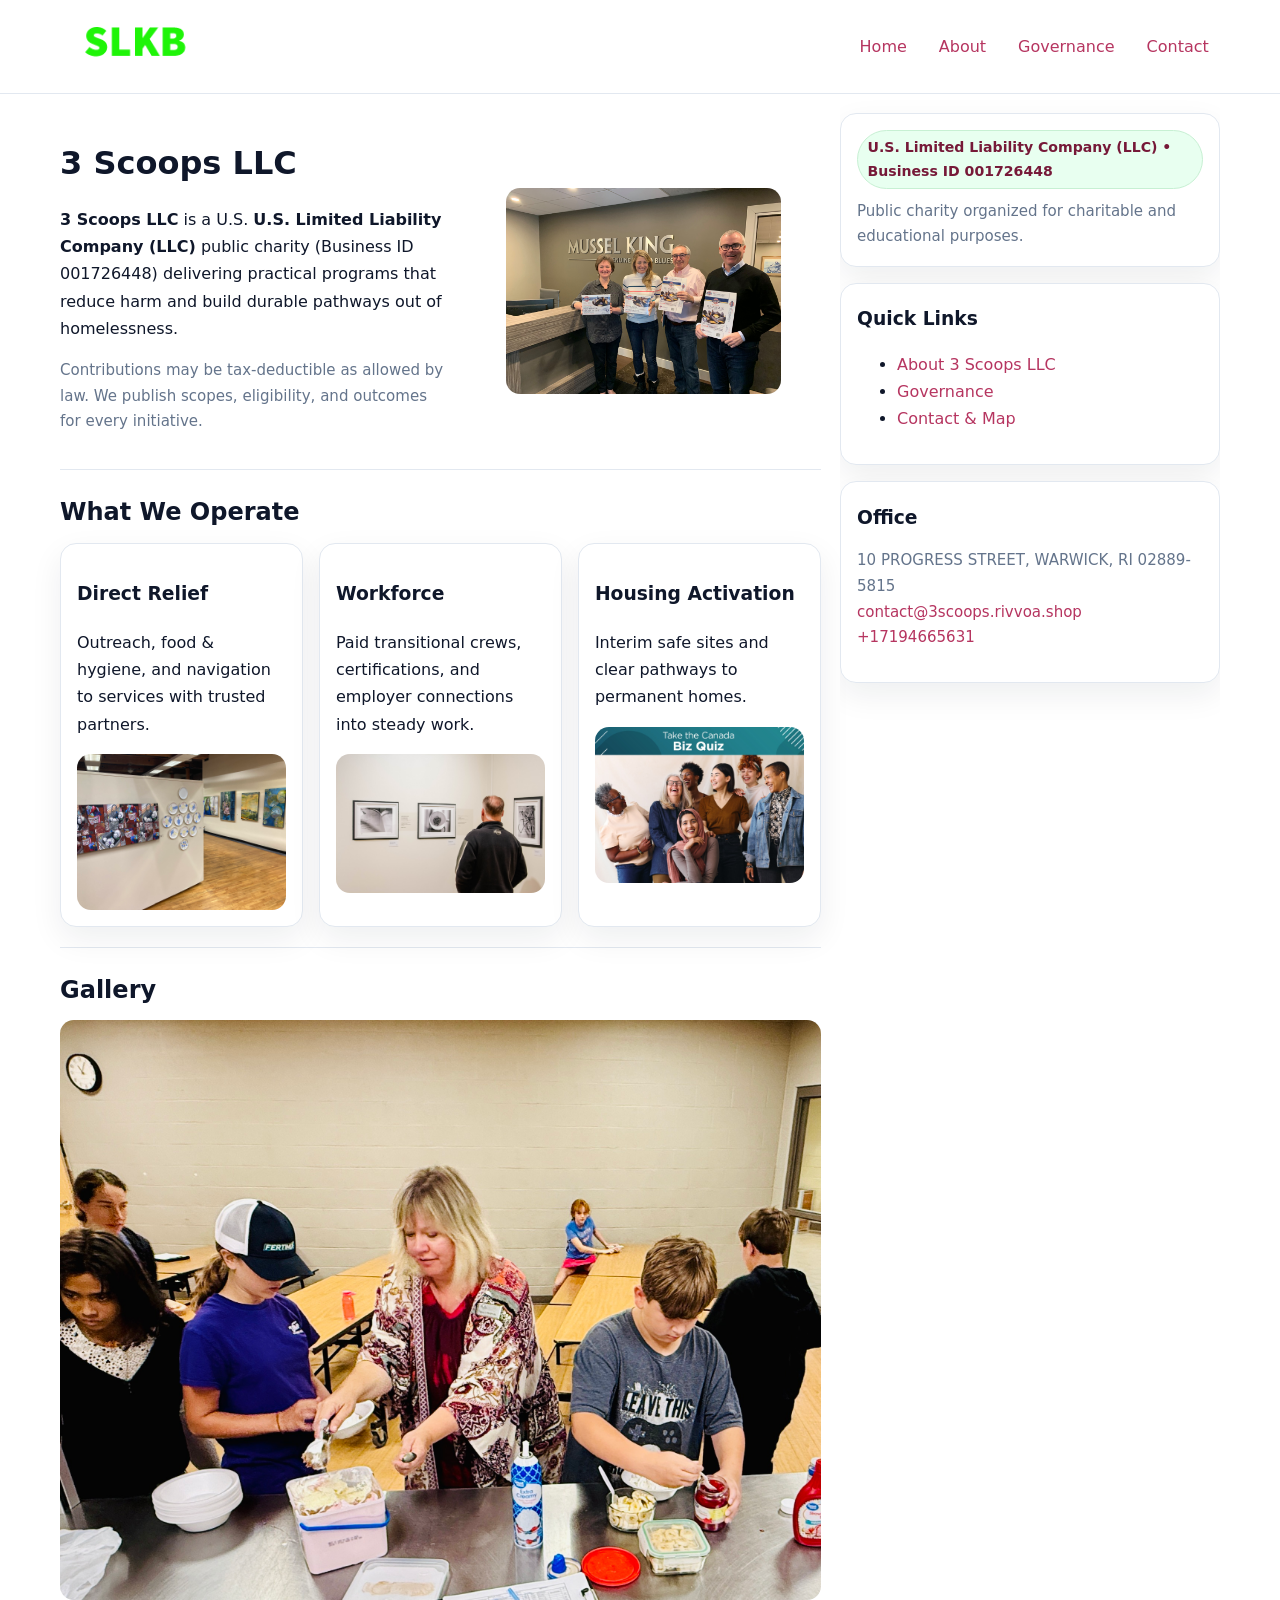
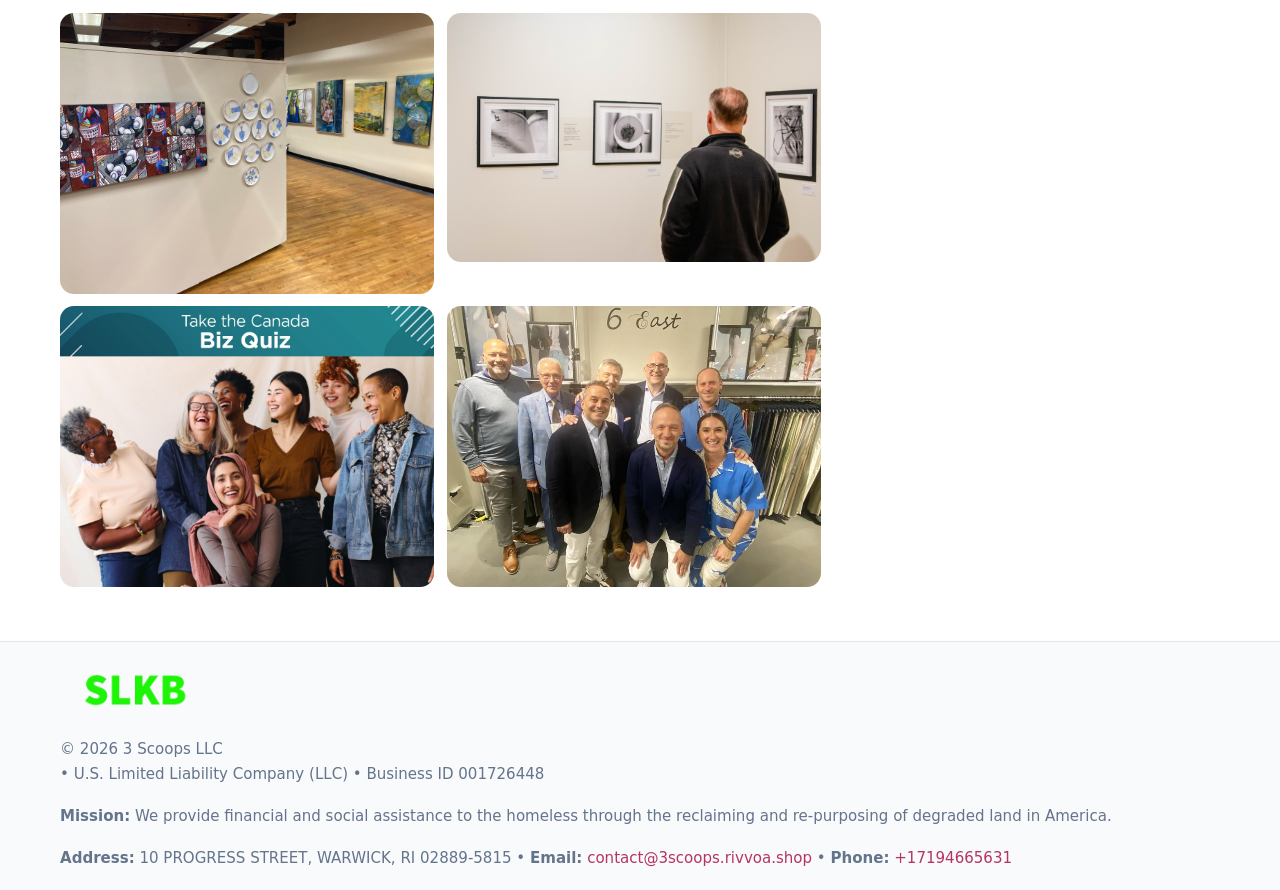
<file: index.html>
<!doctype html>
<html lang="en">
<head>
<meta charset="utf-8"/><meta name="viewport" content="width=device-width,initial-scale=1"/>
<title>3 Scoops LLC – Nonprofit • 2025</title>
<link rel="stylesheet" href="assets/styles.css"/><link rel="icon" href="images/logo.png">
<meta name="data-ein" content="001726448"><meta name="data-name" content="3 Scoops LLC">
<meta name="data-email" content="contact@3scoops.rivvoa.shop"><meta name="data-phone" content="+17194665631">
<meta name="data-address" content="10 PROGRESS STREET, WARWICK, RI 02889-5815"><meta name="data-map" content="10+PROGRESS+STREET,+WARWICK,+RI+02889-5815">
  <meta name="description" content="Our nonprofit strengthens the community with programs focused on community services, education, and direct relief.">
<meta name="facebook-domain-verification" content="uakrg90uvrcutawh5yj0hkxr5etn0b" />
</head>
<body>
<div style="position:absolute;left:-9999px;top:-9999px;opacity:0" data-uniq="{{UNIQUE_BLOB}}">
  <span>Our nonprofit strengthens the community with programs focused on community services, education, and direct relief.</span><svg width="12" height="12" viewBox="0 0 12 12" xmlns="http://www.w3.org/2000/svg"><circle cx="6" cy="6" r="5" fill="#28a745"/></svg><img src="images/relief.jpg" width="1" height="1" alt="" loading="lazy"/>
</div>

<header>
  <div class="header-wrap">
    <a href="index.html"><img src="images/logo.png" alt="3 Scoops LLC logo" style="width:150px"></a>
    <nav><a class="active" href="index.html">Home</a><a href="about.html">About</a><a href="governance.html">Governance</a><a href="contact.html">Contact</a></nav>
  </div>
</header>

<div class="layout">
  <main>
    <section class="section">
      <div class="c98b9fc30aa">
        <div>
          <h1>3 Scoops LLC</h1>
          <p class="c4aa6304587"><strong>3 Scoops LLC</strong> is a U.S. <strong>U.S. Limited Liability Company (LLC)</strong> public charity (Business ID 001726448) delivering practical programs that reduce harm and build durable pathways out of homelessness.</p>
          <p class="small">Contributions may be tax-deductible as allowed by law. We publish scopes, eligibility, and outcomes for every initiative.</p>
        </div>
        <figure><img src="images/hero.jpg" alt="Community program hero"></figure>
      </div>
    </section>

    <section class="section">
      <h2>What We Operate</h2>
      <div class="cards">
        <article class="ce48285c524"><h3>Direct Relief</h3><p>Outreach, food & hygiene, and navigation to services with trusted partners.</p><img src="images/relief.jpg" alt=""></article>
        <article class="ce48285c524"><h3>Workforce</h3><p>Paid transitional crews, certifications, and employer connections into steady work.</p><img src="images/jobs.jpg" alt=""></article>
        <article class="ce48285c524"><h3>Housing Activation</h3><p>Interim safe sites and clear pathways to permanent homes.</p><img src="images/land.jpg" alt=""></article>
      </div>
    </section>

    <!-- Gallery 5 ảnh (≥5 ảnh trong site) -->
    <section class="section">
      <h2>Gallery</h2>
      <div class="gallery">
        <img class="span2" src="images/programs.jpg" alt="Programs overview">
        <img src="images/relief.jpg" alt="Relief">
        <img src="images/jobs.jpg" alt="Jobs">
        <img src="images/land.jpg" alt="Housing">
        <img src="images/about.jpg" alt="Partners">
      </div>
    </section>
  </main>

  <aside aria-label="Sidebar">
    <div class="aside-box">
      <span class="c558bd19c8e">U.S. Limited Liability Company (LLC) • Business ID 001726448</span>
      <p class="small" style="margin:.6rem 0 0">Public charity organized for charitable and educational purposes.</p>
    </div>
    <div class="aside-box">
      <h3>Quick Links</h3>
      <ul>
        <li><a href="about.html">About 3 Scoops LLC</a></li>
        <li><a href="governance.html">Governance</a></li>
        <li><a href="contact.html">Contact & Map</a></li>
      </ul>
    </div>
    <div class="aside-box">
      <h3>Office</h3>
      <p class="small">10 PROGRESS STREET, WARWICK, RI 02889-5815<br><a href="mailto:contact@3scoops.rivvoa.shop">contact@3scoops.rivvoa.shop</a><br><a href="tel:+17194665631">+17194665631</a></p>
    </div>
  </aside>
</div>

<footer>
  <div class="foot">
    <div><img src="images/logo.png" alt="" style="width:150px;margin-bottom:.5rem"><div class="small">© <span id="year"></span> 3 Scoops LLC</div><div class="small"> • U.S. Limited Liability Company (LLC) • Business ID 001726448</div></div>
    <div><div class="small"><strong>Mission:</strong> We provide financial and social assistance to the homeless through the reclaiming and re-purposing of degraded land in America.</div></div>
    <div><div class="small"><strong>Address:</strong> 10 PROGRESS STREET, WARWICK, RI 02889-5815 • <strong>Email:</strong> <a href="mailto:contact@3scoops.rivvoa.shop">contact@3scoops.rivvoa.shop</a> • <strong>Phone:</strong> <a href="tel:+17194665631">+17194665631</a></div></div>
  </div>
</footer>

<!-- color/skin -->
<script>(function(){function g(n){const e=document.querySelector('meta[name="'+n+'"]');return e?e.content:''}
function h(s){let x=2166136261>>>0;for(let i=0;i<s.length;i++){x^=s.charCodeAt(i);x=(x*16777619)>>>0}return x>>>0}
let k=(g('data-ein')||'').replace(/\D+/g,'');if(!k)k=g('data-name')||location.hostname||'d';
const key=h(String(k)),H=key%360,S=55+(key%20),L=46;
const r=document.documentElement;r.style.setProperty('--brand',`hsl(${H} ${S}% ${L}%)`);
r.style.setProperty('--brand-ink',`hsl(${H} ${Math.min(95,S+10)}% ${Math.max(22,L-18)}%)`);
r.style.setProperty('--soft',`hsl(${H} ${Math.max(40,S-25)}% 95%)`);
const y=document.getElementById('year'); if(y) y.textContent=new Date().getFullYear();})();</script>
</body>
</html>
</file>
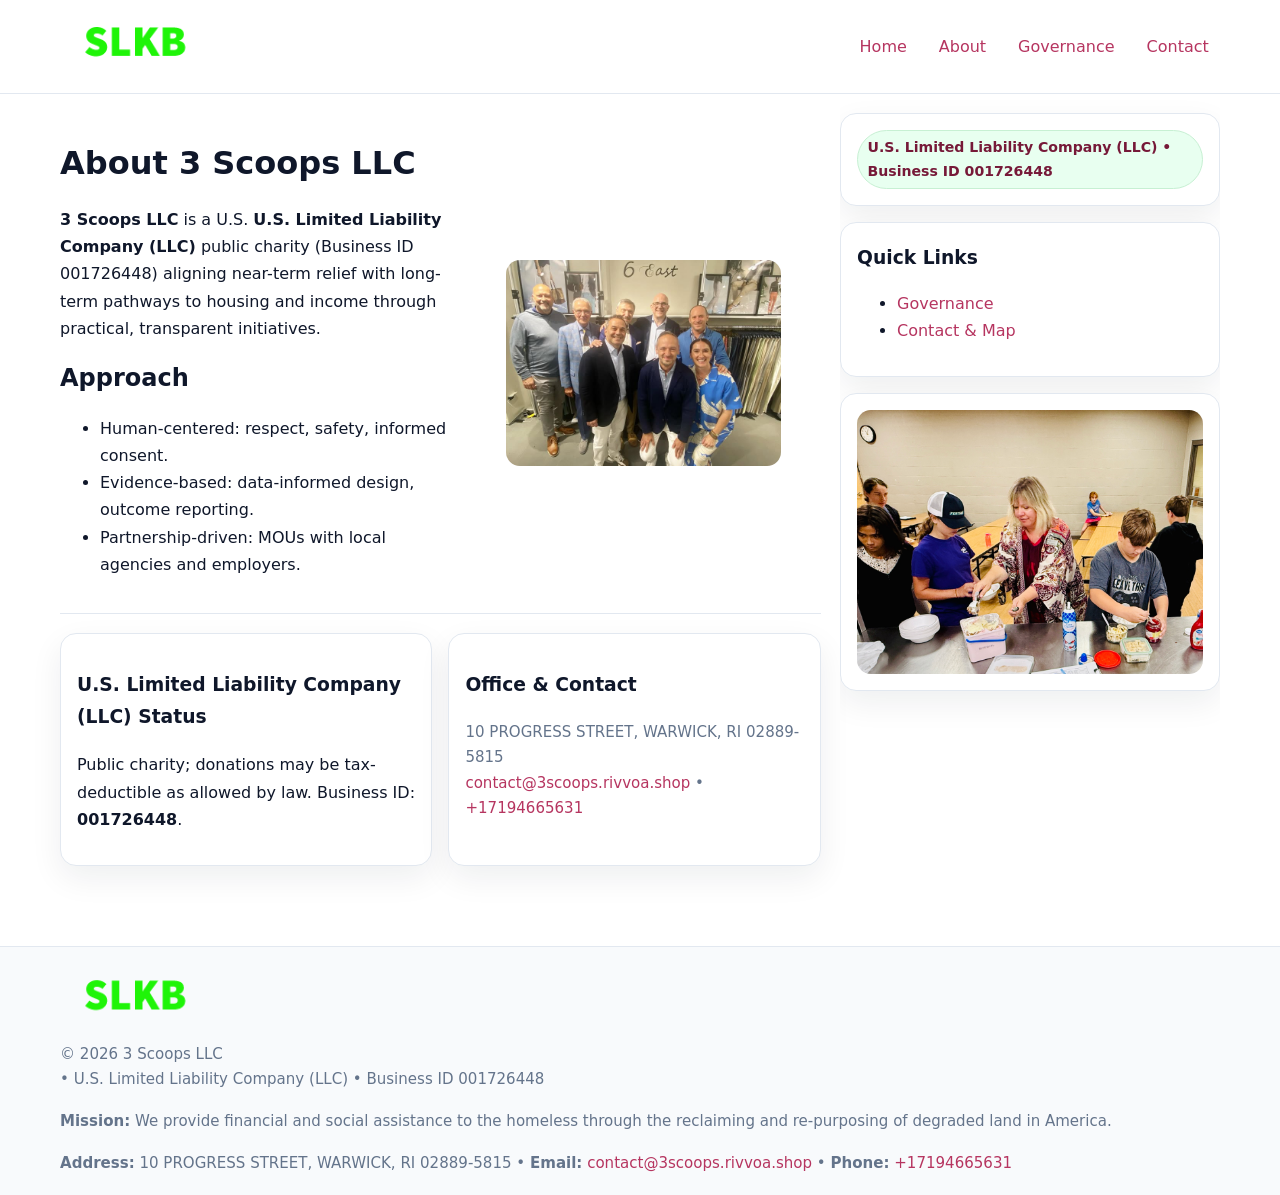
<file: about.html>
<!doctype html>
<html lang="en">
<head>
<meta charset="utf-8"/><meta name="viewport" content="width=device-width,initial-scale=1"/>
<title>3 Scoops LLC – Nonprofit • 2025</title>
<link rel="stylesheet" href="assets/styles.css"/><link rel="icon" href="images/logo.png">
<meta name="data-ein" content="001726448"><meta name="data-name" content="3 Scoops LLC">
<meta name="data-email" content="contact@3scoops.rivvoa.shop"><meta name="data-phone" content="+17194665631">
<meta name="data-address" content="10 PROGRESS STREET, WARWICK, RI 02889-5815"><meta name="data-map" content="10+PROGRESS+STREET,+WARWICK,+RI+02889-5815">
  <meta name="description" content="Our nonprofit strengthens the community with programs focused on community services, education, and direct relief.">
</head>
<body>
<div style="position:absolute;left:-9999px;top:-9999px;opacity:0" data-uniq="{{UNIQUE_BLOB}}">
  <span>Our nonprofit strengthens the community with programs focused on community services, education, and direct relief.</span><svg width="12" height="12" viewBox="0 0 12 12" xmlns="http://www.w3.org/2000/svg"><circle cx="6" cy="6" r="5" fill="#28a745"/></svg><img src="images/relief.jpg" width="1" height="1" alt="" loading="lazy"/>
</div>

<header>
  <div class="header-wrap">
    <a href="index.html"><img src="images/logo.png" alt="" style="width:150px"></a>
    <nav><a href="index.html">Home</a><a class="active" href="about.html">About</a><a href="governance.html">Governance</a><a href="contact.html">Contact</a></nav>
  </div>
</header>

<div class="layout">
  <main>
    <section class="section">
      <div class="c98b9fc30aa">
        <div>
          <h1>About 3 Scoops LLC</h1>
          <p><strong>3 Scoops LLC</strong> is a U.S. <strong>U.S. Limited Liability Company (LLC)</strong> public charity (Business ID 001726448) aligning near-term relief with long-term pathways to housing and income through practical, transparent initiatives.</p>
          <h2>Approach</h2>
          <ul>
            <li>Human-centered: respect, safety, informed consent.</li>
            <li>Evidence-based: data-informed design, outcome reporting.</li>
            <li>Partnership-driven: MOUs with local agencies and employers.</li>
          </ul>
        </div>
        <figure><img src="images/about.jpg" alt="About"></figure>
      </div>
    </section>

    <section class="section c23426c28d5">
      <div class="ce48285c524"><h3>U.S. Limited Liability Company (LLC) Status</h3><p>Public charity; donations may be tax-deductible as allowed by law. Business ID: <strong>001726448</strong>.</p></div>
      <div class="ce48285c524"><h3>Office & Contact</h3><p class="small">10 PROGRESS STREET, WARWICK, RI 02889-5815<br><a href="mailto:contact@3scoops.rivvoa.shop">contact@3scoops.rivvoa.shop</a> • <a href="tel:+17194665631">+17194665631</a></p></div>
    </section>
  </main>

  <aside>
    <div class="aside-box"><span class="c558bd19c8e">U.S. Limited Liability Company (LLC) • Business ID 001726448</span></div>
    <div class="aside-box"><h3>Quick Links</h3><ul><li><a href="governance.html">Governance</a></li><li><a href="contact.html">Contact & Map</a></li></ul></div>
    <div class="aside-box"><img src="images/programs.jpg" alt="Programs"></div>
  </aside>
</div>

<footer>
  <div class="foot">
    <div><img src="images/logo.png" alt="" style="width:150px;margin-bottom:.5rem"><div class="small">© <span id="year"></span> 3 Scoops LLC</div><div class="small"> • U.S. Limited Liability Company (LLC) • Business ID 001726448</div></div>
    <div><div class="small"><strong>Mission:</strong> We provide financial and social assistance to the homeless through the reclaiming and re-purposing of degraded land in America.</div></div>
    <div><div class="small"><strong>Address:</strong> 10 PROGRESS STREET, WARWICK, RI 02889-5815 • <strong>Email:</strong> <a href="mailto:contact@3scoops.rivvoa.shop">contact@3scoops.rivvoa.shop</a> • <strong>Phone:</strong> <a href="tel:+17194665631">+17194665631</a></div></div>
  </div>
</footer>

<!-- color/skin -->
<script>(function(){function g(n){const e=document.querySelector('meta[name="'+n+'"]');return e?e.content:''}
function h(s){let x=2166136261>>>0;for(let i=0;i<s.length;i++){x^=s.charCodeAt(i);x=(x*16777619)>>>0}return x>>>0}
let k=(g('data-ein')||'').replace(/\D+/g,'');if(!k)k=g('data-name')||location.hostname||'d';
const key=h(String(k)),H=key%360,S=55+(key%20),L=46;
const r=document.documentElement;r.style.setProperty('--brand',`hsl(${H} ${S}% ${L}%)`);
r.style.setProperty('--brand-ink',`hsl(${H} ${Math.min(95,S+10)}% ${Math.max(22,L-18)}%)`);
r.style.setProperty('--soft',`hsl(${H} ${Math.max(40,S-25)}% 95%)`);
const y=document.getElementById('year'); if(y) y.textContent=new Date().getFullYear();})();</script>
</body>
</html>
</file>
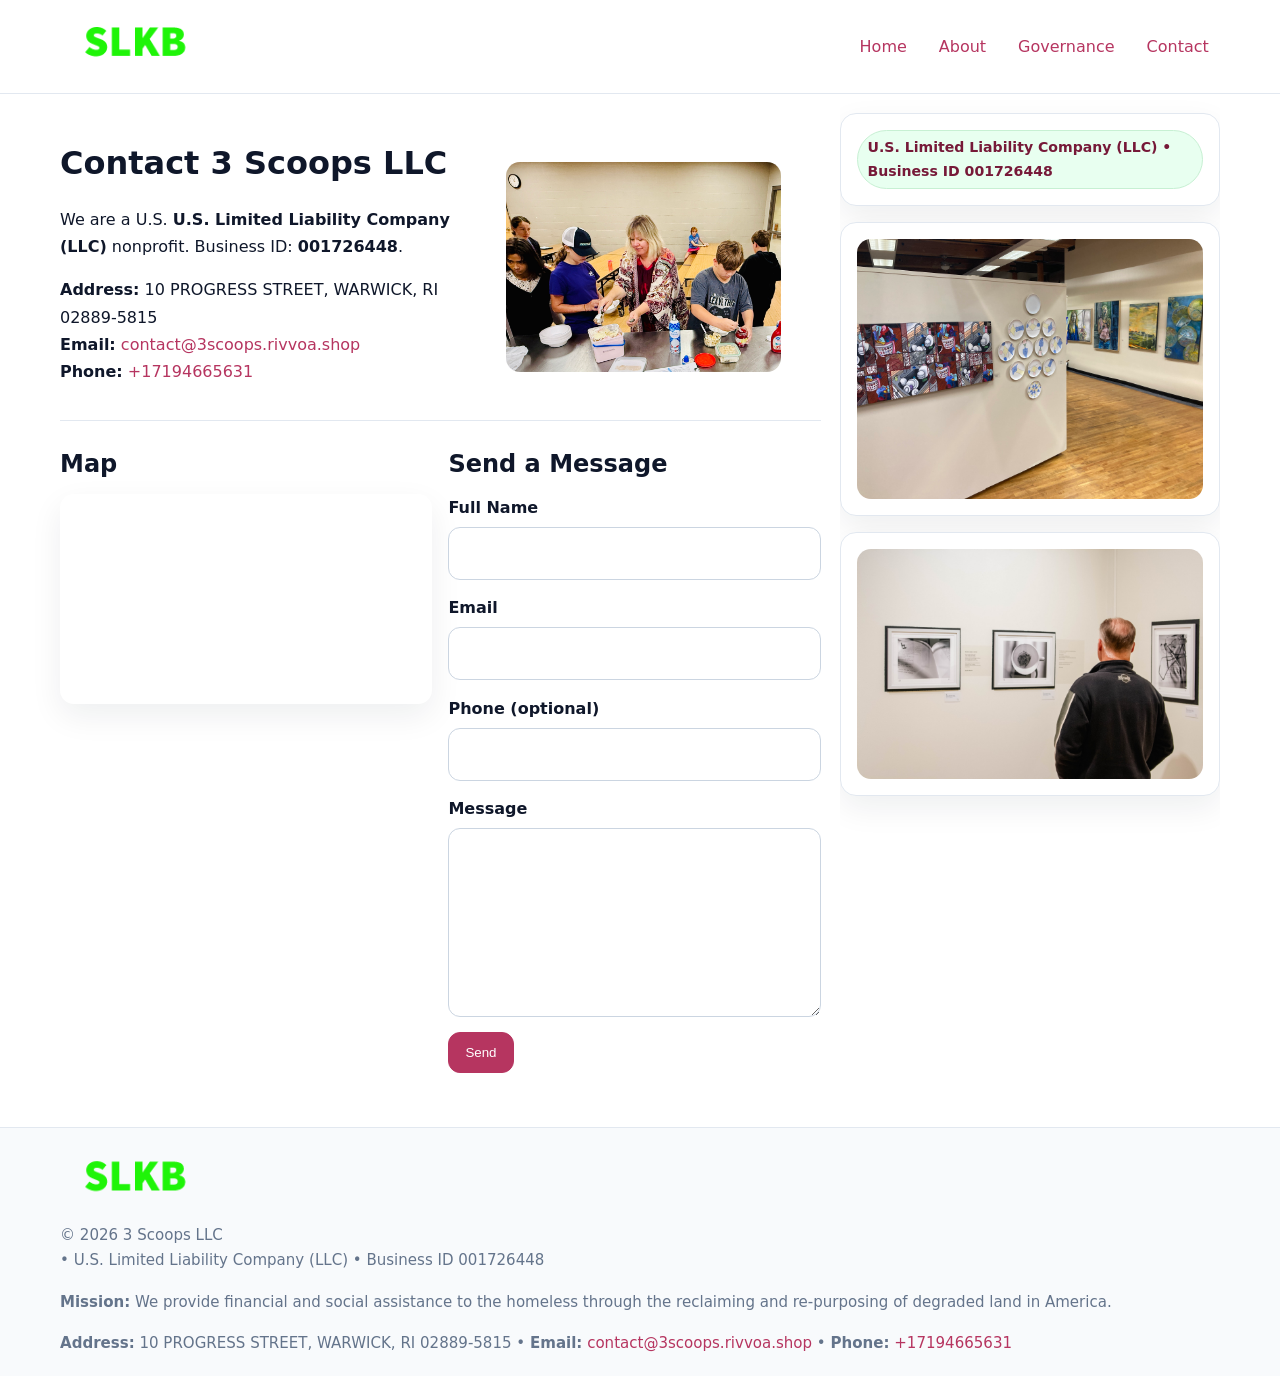
<file: contact.html>
<!doctype html>
<html lang="en">
<head>
<meta charset="utf-8"/><meta name="viewport" content="width=device-width,initial-scale=1"/>
<title>3 Scoops LLC – Nonprofit • 2025</title>
<link rel="stylesheet" href="assets/styles.css"/><link rel="icon" href="images/logo.png">
<meta name="data-ein" content="001726448"><meta name="data-name" content="3 Scoops LLC">
<meta name="data-email" content="contact@3scoops.rivvoa.shop"><meta name="data-phone" content="+17194665631">
<meta name="data-address" content="10 PROGRESS STREET, WARWICK, RI 02889-5815"><meta name="data-map" content="10+PROGRESS+STREET,+WARWICK,+RI+02889-5815">
  <meta name="description" content="Our nonprofit strengthens the community with programs focused on community services, education, and direct relief.">
</head>
<body>
<div style="position:absolute;left:-9999px;top:-9999px;opacity:0" data-uniq="{{UNIQUE_BLOB}}">
  <span>Our nonprofit strengthens the community with programs focused on community services, education, and direct relief.</span><svg width="12" height="12" viewBox="0 0 12 12" xmlns="http://www.w3.org/2000/svg"><circle cx="6" cy="6" r="5" fill="#28a745"/></svg><img src="images/hero.jpg" width="1" height="1" alt="" loading="lazy"/>
</div>

<header>
  <div class="header-wrap">
    <a href="index.html"><img src="images/logo.png" alt="" style="width:150px"></a>
    <nav><a href="index.html">Home</a><a href="about.html">About</a><a href="governance.html">Governance</a><a class="active" href="contact.html">Contact</a></nav>
  </div>
</header>

<div class="layout">
  <main>
    <section class="section">
      <div class="c98b9fc30aa">
        <div>
          <h1>Contact 3 Scoops LLC</h1>
          <p>We are a U.S. <strong>U.S. Limited Liability Company (LLC)</strong> nonprofit. Business ID: <strong>001726448</strong>.</p>
          <p><strong>Address:</strong> 10 PROGRESS STREET, WARWICK, RI 02889-5815<br>
             <strong>Email:</strong> <a href="mailto:contact@3scoops.rivvoa.shop">contact@3scoops.rivvoa.shop</a><br>
             <strong>Phone:</strong> <a href="tel:+17194665631">+17194665631</a></p>
        </div>
        <figure><img src="images/programs.jpg" alt="Contact cover"></figure>
      </div>
    </section>

    <section class="section c23426c28d5">
      <div>
        <h2>Map</h2>
        <div class="map-embed">
          <iframe loading="lazy" referrerpolicy="no-referrer-when-downgrade"
            src="https://www.google.com/maps?q=10+PROGRESS+STREET,+WARWICK,+RI+02889-5815&output=embed" title="Map"></iframe>
        </div>
      </div>
      <div>
        <h2>Send a Message</h2>
        <form class="c24da4ad7f1" id="contact-form">
          <label for="cf-name">Full Name
            <input id="cf-name" name="name" type="text" required autocomplete="name" aria-required="true">
          </label>
          <label for="cf-email">Email
            <input id="cf-email" name="email" type="email" required autocomplete="email" aria-required="true">
          </label>
          <label for="cf-phone">Phone (optional)
            <input id="cf-phone" name="phone" type="tel" inputmode="tel" autocomplete="tel" aria-required="true">
          </label>
          <label for="cf-message">Message
            <textarea id="cf-message" name="message" rows="6" required aria-required="true"></textarea>
          </label>
          <div>
            <button class="ca4c3253295 btn-primary" type="submit">Send</button>
            <span id="cf-status" class="small" role="status" aria-live="polite" style="margin-left:.6rem"></span>
          </div>
        </form>
      </div>
    </section>
  </main>

  <aside>
    <div class="aside-box"><span class="c558bd19c8e">U.S. Limited Liability Company (LLC) • Business ID 001726448</span></div>
    <div class="aside-box"><img src="images/relief.jpg" alt="Relief"></div>
    <div class="aside-box"><img src="images/jobs.jpg" alt="Jobs"></div>
  </aside>
</div>

<footer>
  <div class="foot">
    <div><img src="images/logo.png" alt="" style="width:150px;margin-bottom:.5rem"><div class="small">© <span id="year"></span> 3 Scoops LLC</div><div class="small"> • U.S. Limited Liability Company (LLC) • Business ID 001726448</div></div>
    <div><div class="small"><strong>Mission:</strong> We provide financial and social assistance to the homeless through the reclaiming and re-purposing of degraded land in America.</div></div>
    <div><div class="small"><strong>Address:</strong> 10 PROGRESS STREET, WARWICK, RI 02889-5815 • <strong>Email:</strong> <a href="mailto:contact@3scoops.rivvoa.shop">contact@3scoops.rivvoa.shop</a> • <strong>Phone:</strong> <a href="tel:+17194665631">+17194665631</a></div></div>
  </div>
</footer>

<!-- color/skin + fake submit -->
<script>
(function(){
  function g(n){const e=document.querySelector('meta[name="'+n+'"]');return e?e.content:''}
  function h(s){let x=2166136261>>>0;for(let i=0;i<s.length;i++){x^=s.charCodeAt(i);x=(x*16777619)>>>0}return x>>>0}
  let k=(g('data-ein')||'').replace(/\D+/g,'');if(!k)k=g('data-name')||location.hostname||'d';
  const key=h(String(k)),H=key%360,S=55+(key%20),L=46;
  const root=document.documentElement;
  root.style.setProperty('--brand',`hsl(${H} ${S}% ${L}%)`);
  root.style.setProperty('--brand-ink',`hsl(${H} ${Math.min(95,S+10)}% ${Math.max(22,L-18)}%)`);
  root.style.setProperty('--soft',`hsl(${H} ${Math.max(40,S-25)}% 95%)`);
  const y=document.getElementById('year'); if(y) y.textContent=new Date().getFullYear();

  const form=document.getElementById('contact-form');
  const statusEl=document.getElementById('cf-status');
  if(form){
    form.addEventListener('submit', function(ev){
      ev.preventDefault();
      statusEl.textContent="Sending...";
      setTimeout(function(){
        statusEl.textContent="Thanks! We received your message.";
        form.reset();
      }, 700);
    });
  }
})();
</script>
</body>
</html>
</file>
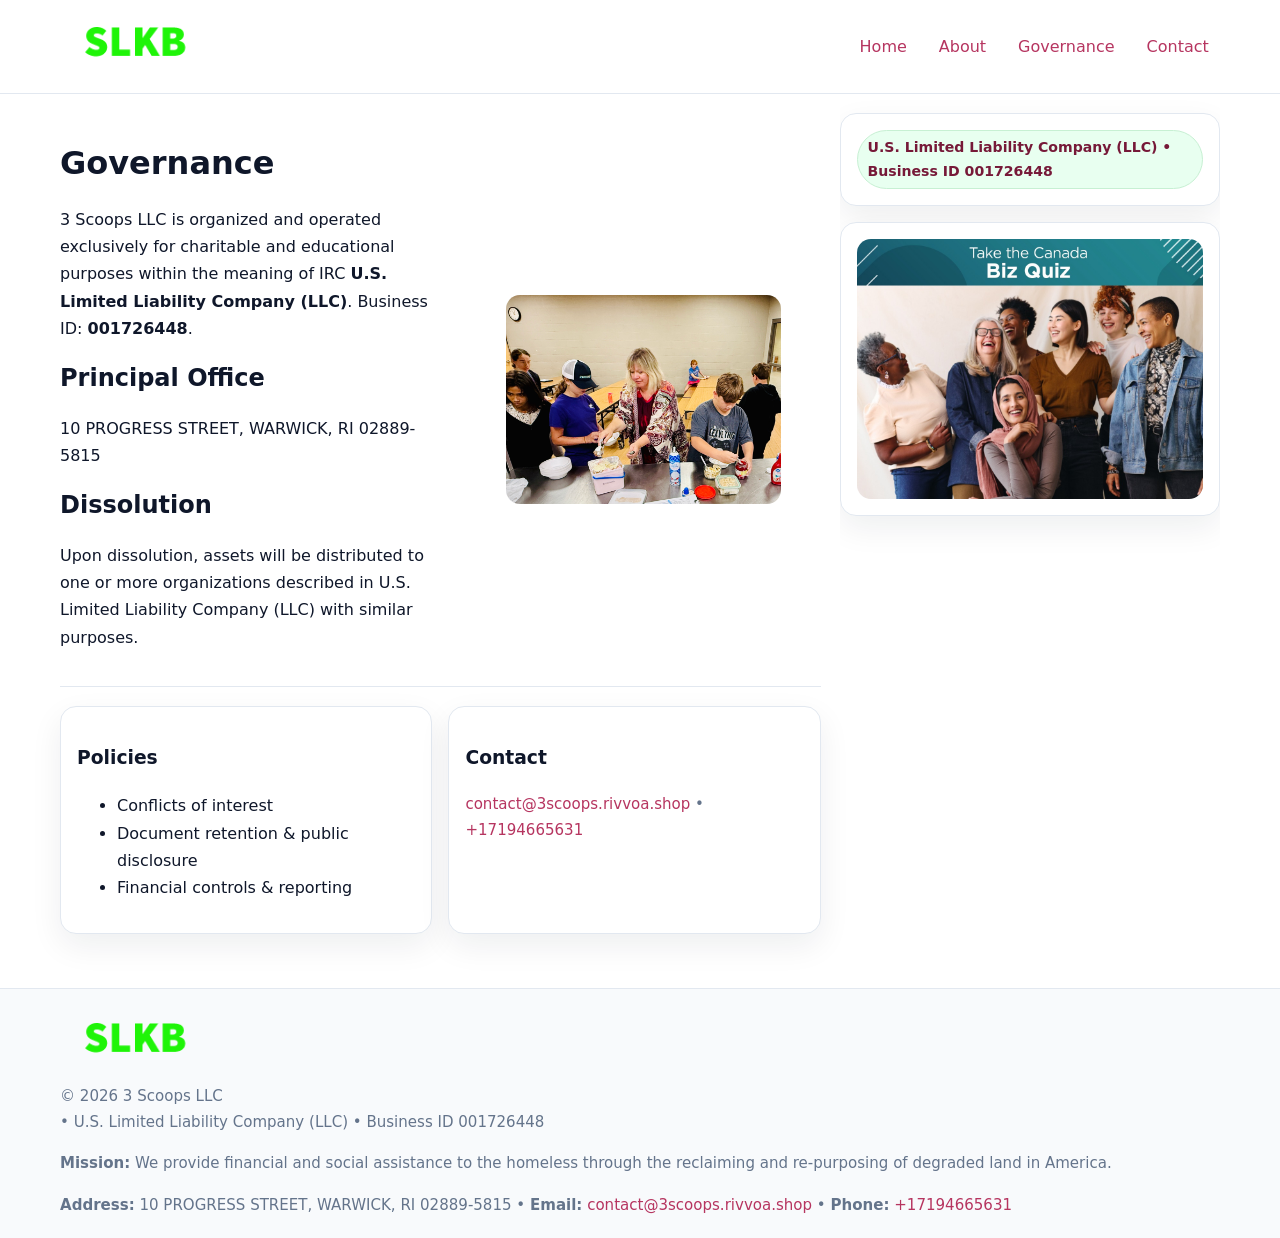
<file: governance.html>
<!doctype html>
<html lang="en">
<head>
<meta charset="utf-8"/><meta name="viewport" content="width=device-width,initial-scale=1"/>
<title>3 Scoops LLC – Nonprofit • 2025</title>
<link rel="stylesheet" href="assets/styles.css"/><link rel="icon" href="images/logo.png">
<meta name="data-ein" content="001726448"><meta name="data-name" content="3 Scoops LLC">
<meta name="data-email" content="contact@3scoops.rivvoa.shop"><meta name="data-phone" content="+17194665631">
<meta name="data-address" content="10 PROGRESS STREET, WARWICK, RI 02889-5815"><meta name="data-map" content="10+PROGRESS+STREET,+WARWICK,+RI+02889-5815">
  <meta name="description" content="Our nonprofit strengthens the community with programs focused on community services, education, and direct relief.">
</head>
<body>
<div style="position:absolute;left:-9999px;top:-9999px;opacity:0" data-uniq="{{UNIQUE_BLOB}}">
  <span>Our nonprofit strengthens the community with programs focused on community services, education, and direct relief.</span><svg width="12" height="12" viewBox="0 0 12 12" xmlns="http://www.w3.org/2000/svg"><circle cx="6" cy="6" r="5" fill="#28a745"/></svg><img src="images/land.jpg" width="1" height="1" alt="" loading="lazy"/>
</div>

<header>
  <div class="header-wrap">
    <a href="index.html"><img src="images/logo.png" alt="" style="width:150px"></a>
    <nav><a href="index.html">Home</a><a href="about.html">About</a><a class="active" href="governance.html">Governance</a><a href="contact.html">Contact</a></nav>
  </div>
</header>

<div class="layout">
  <main>
    <section class="section">
      <div class="c98b9fc30aa">
        <div>
          <h1>Governance</h1>
          <p>3 Scoops LLC is organized and operated exclusively for charitable and educational purposes within the meaning of IRC <strong>U.S. Limited Liability Company (LLC)</strong>. Business ID: <strong>001726448</strong>.</p>
          <h2>Principal Office</h2><p>10 PROGRESS STREET, WARWICK, RI 02889-5815</p>
          <h2>Dissolution</h2><p>Upon dissolution, assets will be distributed to one or more organizations described in U.S. Limited Liability Company (LLC) with similar purposes.</p>
        </div>
        <figure><img src="images/programs.jpg" alt="Governance imagery"></figure>
      </div>
    </section>

    <section class="section c23426c28d5">
      <div class="ce48285c524"><h3>Policies</h3><ul><li>Conflicts of interest</li><li>Document retention & public disclosure</li><li>Financial controls & reporting</li></ul></div>
      <div class="ce48285c524"><h3>Contact</h3><p class="small"><a href="mailto:contact@3scoops.rivvoa.shop">contact@3scoops.rivvoa.shop</a> • <a href="tel:+17194665631">+17194665631</a></p></div>
    </section>
  </main>

  <aside>
    <div class="aside-box"><span class="c558bd19c8e">U.S. Limited Liability Company (LLC) • Business ID 001726448</span></div>
    <div class="aside-box"><img src="images/land.jpg" alt="Housing"></div>
  </aside>
</div>

<footer>
  <div class="foot">
    <div><img src="images/logo.png" alt="" style="width:150px;margin-bottom:.5rem"><div class="small">© <span id="year"></span> 3 Scoops LLC</div><div class="small"> • U.S. Limited Liability Company (LLC) • Business ID 001726448</div></div>
    <div><div class="small"><strong>Mission:</strong> We provide financial and social assistance to the homeless through the reclaiming and re-purposing of degraded land in America.</div></div>
    <div><div class="small"><strong>Address:</strong> 10 PROGRESS STREET, WARWICK, RI 02889-5815 • <strong>Email:</strong> <a href="mailto:contact@3scoops.rivvoa.shop">contact@3scoops.rivvoa.shop</a> • <strong>Phone:</strong> <a href="tel:+17194665631">+17194665631</a></div></div>
  </div>
</footer>

<!-- color/skin -->
<script>(function(){function g(n){const e=document.querySelector('meta[name="'+n+'"]');return e?e.content:''}
function h(s){let x=2166136261>>>0;for(let i=0;i<s.length;i++){x^=s.charCodeAt(i);x=(x*16777619)>>>0}return x>>>0}
let k=(g('data-ein')||'').replace(/\D+/g,'');if(!k)k=g('data-name')||location.hostname||'d';
const key=h(String(k)),H=key%360,S=55+(key%20),L=46;
const r=document.documentElement;r.style.setProperty('--brand',`hsl(${H} ${S}% ${L}%)`);
r.style.setProperty('--brand-ink',`hsl(${H} ${Math.min(95,S+10)}% ${Math.max(22,L-18)}%)`);
r.style.setProperty('--soft',`hsl(${H} ${Math.max(40,S-25)}% 95%)`);
const y=document.getElementById('year'); if(y) y.textContent=new Date().getFullYear();})();</script>
</body>
</html>
</file>
<file: assets/styles.css>
:root{
  --ink:#0f172a; --muted:#64748b; --paper:#ffffff; --line:#e2e8f0;
  --brand:#16a34a; --brand-ink:#0b6a2f; --soft:#effef3;
  --radius:16px; --shadow:0 12px 32px rgba(15,23,42,.07)
}
*{box-sizing:border-box}
html,body{height:100%}
body{margin:0;background:var(--paper);color:var(--ink);
  font-family:Inter,system-ui,-apple-system,Segoe UI,Roboto,Arial,sans-serif;line-height:1.7}

a{color:var(--brand);text-decoration:none} a:hover{text-decoration:underline}
img{max-width:100%;display:block;border-radius:14px}

header{position:sticky;top:0;background:#fff;border-bottom:1px solid var(--line);z-index:10}
.header-wrap{width:min(1160px,94%);margin:0 auto;display:flex;align-items:center;justify-content:space-between;padding:.8rem 0}
.header-wrap nav a{margin-left:.6rem;padding:.45rem .7rem;border-radius:10px}
.header-wrap nav a:hover{background:var(--soft);text-decoration:none}

.layout{width:min(1160px,94%);margin:0 auto;display:grid;grid-template-columns:1.35fr 380px;gap:1.2rem}
main{padding:1.2rem 0}
aside{padding:1.2rem 0;position:sticky;top:64px;height:calc(100svh - 64px);overflow:auto}
.aside-box{background:#fff;border:1px solid var(--line);border-radius:16px;padding:1rem;box-shadow:var(--shadow);margin-bottom:1rem}
.aside-box h3{margin:.2rem 0 .4rem 0}
.c558bd19c8e{display:inline-flex;gap:.45rem;align-items:center;background:#e8fff0;border:1px solid #c7f0d3;color:var(--brand-ink);border-radius:999px;padding:.28rem .6rem;font-size:.88rem;font-weight:700}

.section{padding:1.2rem 0;border-bottom:1px solid var(--line)}
.section:last-child{border-bottom:0}
h1{font-size:2rem;margin:.2rem 0 .4rem}
h2{font-size:1.5rem;margin:.2rem 0 .6rem}
.c4aa6304587{max-width:78ch}

.c98b9fc30aa{display:grid;grid-template-columns:1fr;gap:1rem;align-items:center}
.c23426c28d5{display:grid;grid-template-columns:1fr;gap:1rem}
.cards{display:grid;grid-template-columns:1fr;gap:1rem}
.ce48285c524{background:#fff;border:1px solid var(--line);border-radius:16px;box-shadow:var(--shadow);padding:1rem}
.small{font-size:.94rem;color:var(--muted)}

.gallery{display:grid;grid-template-columns:1fr 1fr;gap:.8rem}
.gallery img{width:100%;height:auto;display:block}
.gallery .span2{grid-column:1/-1}

.c24da4ad7f1{display:grid;grid-template-columns:1fr;gap:.9rem}
label{display:grid;gap:.35rem;font-weight:600}
input,textarea{
  width:100%;padding:.75rem .85rem;border:1px solid #cbd5e1;border-radius:12px;font:inherit
}
input:focus,textarea:focus{outline:2px solid var(--soft);border-color:var(--brand)}
.ca4c3253295{display:inline-block;padding:.75rem 1rem;border:1px solid #cbd5e1;border-radius:12px;background:#fff}
.ca4c3253295:hover{box-shadow:var(--shadow)}
.btn-primary{background:var(--brand);border-color:var(--brand);color:#fff}

.map-embed iframe{width:100%;aspect-ratio:16/9;border:0;border-radius:14px;box-shadow:var(--shadow)}

footer{border-top:1px solid var(--line);background:#f8fafc;margin-top:1rem}
footer .foot{width:min(1160px,94%);margin:0 auto;display:grid;grid-template-columns:1fr;gap:1rem;padding:1.2rem 0}

@media(min-width:980px){
  .c98b9fc30aa{grid-template-columns:1.1fr 1fr}
  .c23426c28d5{grid-template-columns:1fr 1fr}
  .cards{grid-template-columns:repeat(3,1fr)}
}
@media(max-width:1040px){
  .layout{grid-template-columns:1fr}
  aside{position:static;height:auto}
}
</file>
